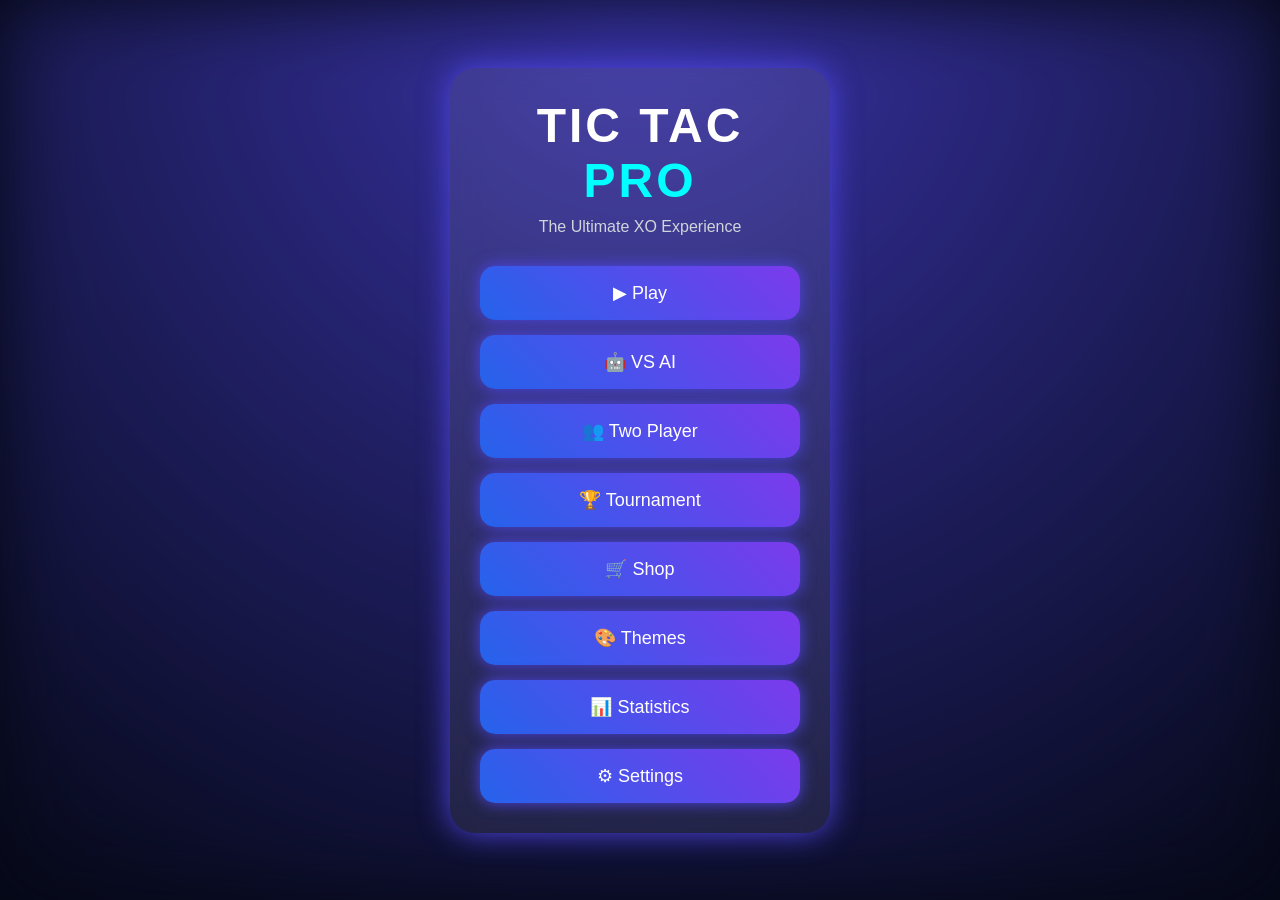
<file: index.html>
<!DOCTYPE html>
<html lang="en">
<head>

<meta charset="UTF-8">
<meta name="viewport" content="width=device-width, initial-scale=1.0">

<title>Tic Tac Pro</title>

<link rel="stylesheet" href="style.css">

</head>

<body>

<div class="background"></div>

<div class="container">

<h1 class="logo">
TIC TAC
<span>PRO</span>
</h1>

<p class="subtitle">
The Ultimate XO Experience
</p>

<div class="buttons">

<button class="menu-btn">▶ Play</button>

<button class="menu-btn">🤖 VS AI</button>

<button class="menu-btn">👥 Two Player</button>

<button class="menu-btn">🏆 Tournament</button>

<button class="menu-btn">🛒 Shop</button>

<button class="menu-btn">🎨 Themes</button>

<button class="menu-btn">📊 Statistics</button>

<button class="menu-btn">⚙ Settings</button>

</div>

</div>

<script src="script.js"></script>

</body>
</html>
</file>
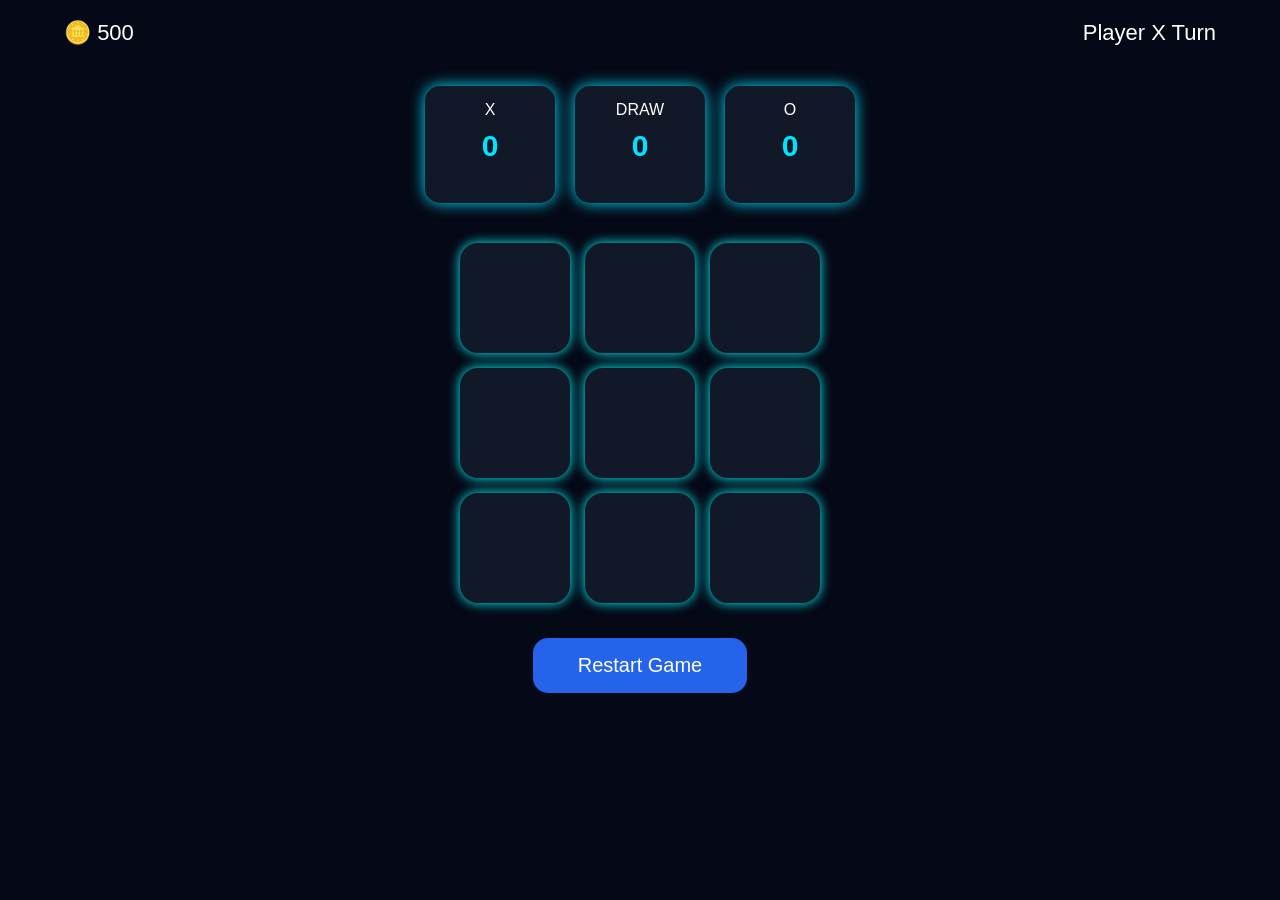
<file: game.html>
<!DOCTYPE html>
<html lang="en">
<head>

<meta charset="UTF-8">
<meta name="viewport" content="width=device-width, initial-scale=1.0">

<title>XO Clash</title>

<link rel="stylesheet" href="game.css">

</head>

<body>

<div class="top-bar">

    <div class="coins">
        🪙 <span id="coins">500</span>
    </div>

    <div class="turn" id="turn">
        Player X Turn
    </div>

</div>

<div class="score-board">

    <div class="score-card">
        X
        <h2 id="xScore">0</h2>
    </div>

    <div class="score-card">
        DRAW
        <h2 id="drawScore">0</h2>
    </div>

    <div class="score-card">
        O
        <h2 id="oScore">0</h2>
    </div>

</div>

<div class="board">

    <div class="cell"></div>
    <div class="cell"></div>
    <div class="cell"></div>

    <div class="cell"></div>
    <div class="cell"></div>
    <div class="cell"></div>

    <div class="cell"></div>
    <div class="cell"></div>
    <div class="cell"></div>

</div>

<button class="restart">
    Restart Game
</button><div id="winnerPopup" class="popup">

    <div class="popup-box">

        <h1 id="winnerTitle">Player X Wins!</h1>

        <button id="nextRound">
            Next Round
        </button>

    </div>

</div>
    

<script src="game.js"></script>

</body>
</html>
</file>
<file: style.css>
*{
margin:0;
padding:0;
box-sizing:border-box;
font-family:Arial, Helvetica, sans-serif;
}

body{

height:100vh;

display:flex;

justify-content:center;

align-items:center;

background:#050816;

overflow:hidden;

}

.background{

position:absolute;

width:100%;

height:100%;

background:

radial-gradient(circle at top,#4f46e5,#050816);

filter:blur(40px);

opacity:.7;

}

.container{

position:relative;

width:380px;

padding:30px;

border-radius:25px;

background:rgba(255,255,255,.08);

backdrop-filter:blur(15px);

box-shadow:

0 0 30px #4f46e5;

text-align:center;

}

.logo{

font-size:48px;

color:white;

letter-spacing:3px;

margin-bottom:10px;

animation:glow 2s infinite;

}

.logo span{

color:#00ffff;

}

.subtitle{

color:#d1d5db;

margin-bottom:30px;

}

.buttons{

display:flex;

flex-direction:column;

gap:15px;

}

.menu-btn{

padding:16px;

font-size:18px;

border:none;

border-radius:15px;

cursor:pointer;

background:linear-gradient(45deg,#2563eb,#7c3aed);

color:white;

transition:.3s;

box-shadow:0 0 15px #4f46e5;

}

.menu-btn:hover{

transform:scale(1.05);

box-shadow:0 0 30px cyan;

}

@keyframes glow{

0%{

text-shadow:0 0 5px cyan;

}

50%{

text-shadow:0 0 30px cyan;

}

100%{

text-shadow:0 0 5px cyan;

}

}
</file>
<file: game.css>
body{

margin:0;

background:#050816;

font-family:Arial;

display:flex;

flex-direction:column;

align-items:center;

color:white;

}

.top-bar{

width:90%;

display:flex;

justify-content:space-between;

padding:20px;

font-size:22px;

}

.board{

display:grid;

grid-template-columns:repeat(3,110px);

grid-gap:15px;

margin-top:40px;

}

.cell{

width:110px;

height:110px;

background:#111827;

border-radius:18px;

display:flex;

justify-content:center;

align-items:center;

font-size:60px;

cursor:pointer;

transition:.3s;

box-shadow:0 0 12px cyan;

}

.cell:hover{

transform:scale(1.08);

box-shadow:0 0 25px cyan;

}

.restart{

margin-top:35px;

padding:16px 45px;

border:none;

border-radius:15px;

background:#2563eb;

color:white;

font-size:20px;

cursor:pointer;

}.score-board{

display:flex;

justify-content:center;

gap:20px;

margin-top:20px;

}

.score-card{

width:100px;

padding:15px;

background:#111827;

border-radius:15px;

text-align:center;

box-shadow:0 0 15px #00E5FF;

transition:.3s;

}

.score-card:hover{

transform:translateY(-5px);

}

.score-card h2{

margin-top:10px;

color:#00E5FF;

font-size:30px;

}
.popup{

position:fixed;

top:0;
left:0;

width:100%;
height:100%;

display:none;

justify-content:center;
align-items:center;

background:rgba(0,0,0,.75);

z-index:999;

}

.popup-box{

width:320px;

padding:30px;

border-radius:20px;

background:#111827;

text-align:center;

box-shadow:0 0 35px cyan;

animation:popup .35s ease;

}

.popup-box h1{

color:#00E5FF;

margin-bottom:25px;

}

.popup-box button{

padding:15px 35px;

border:none;

border-radius:12px;

font-size:18px;

cursor:pointer;

background:#2563EB;

color:white;

}

.popup-box button:hover{

background:#1D4ED8;

}

@keyframes popup{

from{

transform:scale(.5);

opacity:0;

}

to{

transform:scale(1);

opacity:1;

}

}
</file>
